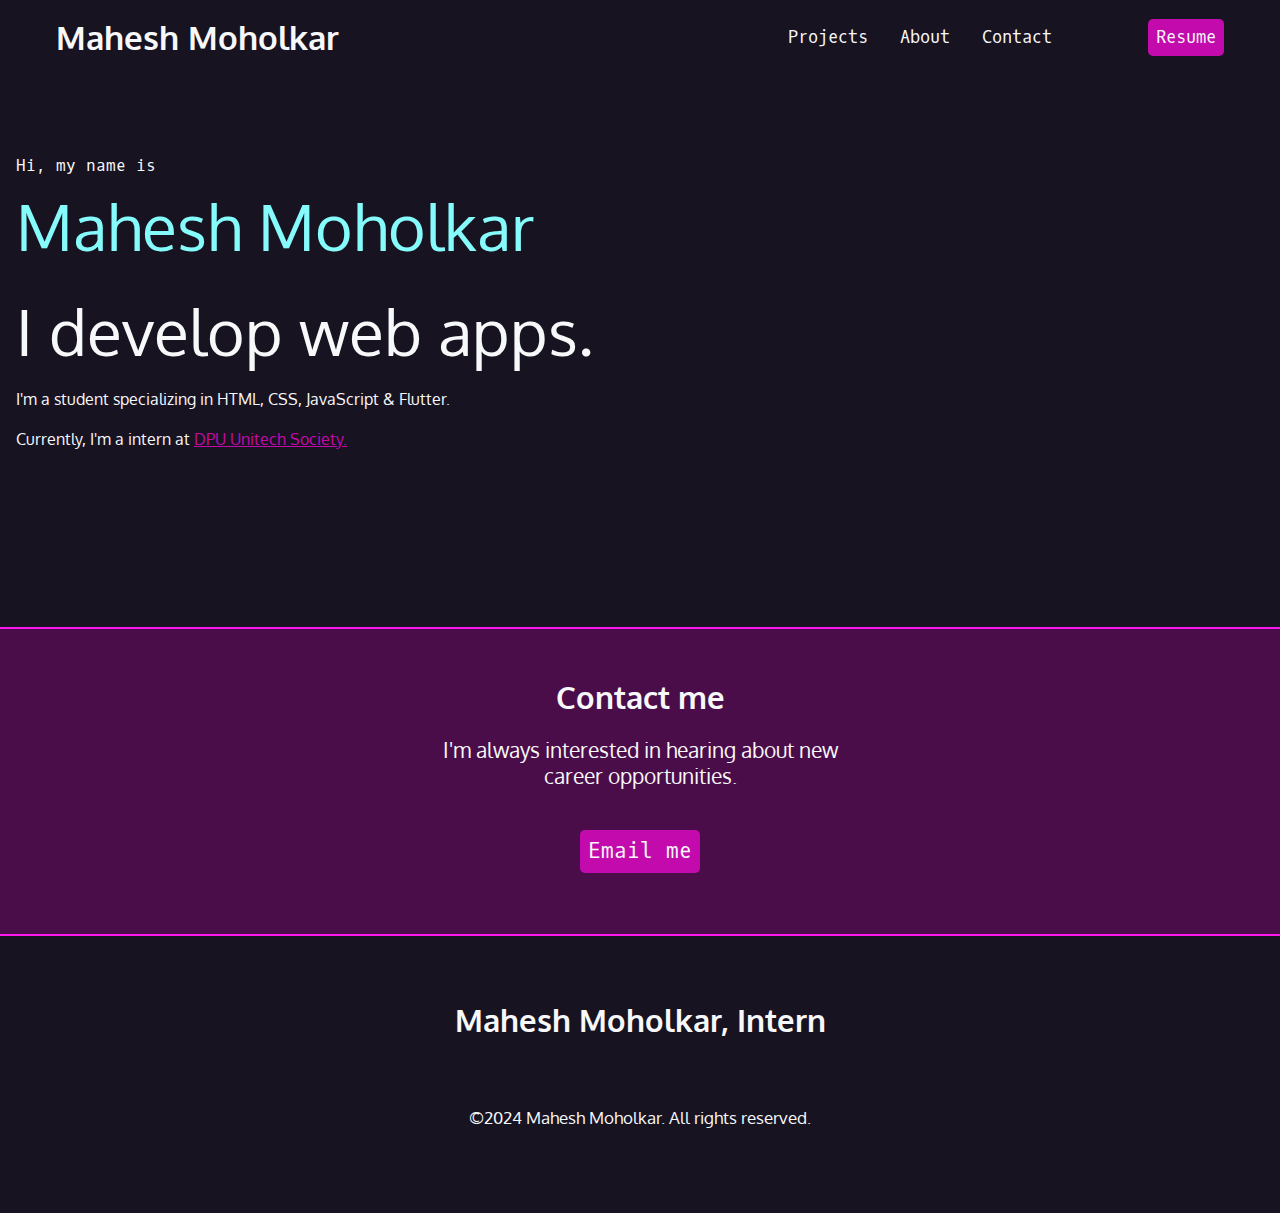
<file: index.html>
<!-- instructions in JavaScript block -->
<!DOCTYPE html>
<html lang="en">

<head>
    <meta charset="UTF-8">
    <title>Portfolio</title>
    <link rel="stylesheet" href="index.css">
    <link rel="preconnect" href="https://fonts.googleapis.com">
    <link rel="preconnect" href="https://fonts.gstatic.com" crossorigin>
    <link href="https://fonts.googleapis.com/css2?family=Oxygen+Mono&family=Oxygen:wght@300;400;700&display=swap"
        rel="stylesheet">
    <link rel="stylesheet" href="https://cdnjs.cloudflare.com/ajax/libs/font-awesome/6.5.1/css/all.min.css"
        integrity="sha512-DTOQO9RWCH3ppGqcWaEA1BIZOC6xxalwEsw9c2QQeAIftl+Vegovlnee1c9QX4TctnWMn13TZye+giMm8e2LwA=="
        crossorigin="anonymous" referrerpolicy="no-referrer" />
</head>

<body>
    <nav>
        <ul>
            <li>
                <h1><a href="index.html"><i class="fa-solid fa-code"></i><span> Mahesh Moholkar</span></a></h1>
            </li>
            <li><a href="#projects">Projects</a></li>
            <li><a href="#about">About</a></li>
            <li><a href="#contacts">Contact</a></li>
            <li><a href="https://www.linkedin.com/in/maheshmoholkar/" target="_blank"><i class="fa-brands fa-linkedin"
                        aria-hidden="true"></i></a></li>
            <li><a href="https://www.github.com/maheshmoholkar" target="_blank"><i
                        class="fa-brands fa-square-github"></i></a></li>
            <li><a href="" class="button">Resume</a></li>
        </ul>
    </nav>
    <section id="intro">
        <p class="name">Hi, my name is <span>Mahesh Moholkar</span></p>
        <h2>I develop web apps.</h2>
        <p>I'm a student specializing in HTML, CSS, JavaScript & Flutter.</p>
        <p>Currently, I'm a intern at <a href="https://imr.dypvp.edu.in/" target="_blank">DPU Unitech Society.</a></p>
    </section>
    <div class="gradient"></div>
    <div class="section-plum">
        <section id="contact">
            <h2>Contact me</h2>
            <p>
                I'm always interested in hearing about new career opportunities.
            </p>
            <p><a href="mailto:mahesh.moholkar.2023@gmail.com" class="button">Email me</a></p>
        </section>
    </div>
    <div class="gradient"></div>
    <footer>
        <h2>Mahesh Moholkar, Intern</h2>
        <ul>
            <li><a href=""><i class="fa-brands fa-linkedin" aria-hidden="true"></i></a></li>
            <li><a href=""><i class="fa-brands fa-square-github"></i></a></li>
            <li><a href=""><i class="fa-solid fa-envelope"></i></a></li>
        </ul>
        <p><small>&copy;2024 Mahesh Moholkar. All rights reserved.</small></p>
    </footer>
</body>

</html>
</file>
<file: index.css>
/* variables declared here - these are the colors for our pages, as well as the font stacks and sizes. */
:root {
    --black: #171321;
    --dkblue: #0d314b;
    --plum: #4b0d49;
    --hotmag: #ff17e4;
    --magenta: #c30aad;
    --aqua: #86fbfb;
    --white: #f7f8fa;
    --font-size: 1.3rem;
    --mono: "Oxygen mono", monospace;
    --sans: Oxygen, sans-serif;
}
/* border box model: https://css-tricks.com/box-sizing/ */
html {
    box-sizing: border-box;
}
*,
*::before,
*::after {
    box-sizing: inherit;
}

body {
    padding: 0;
    margin: 0;
    font-family: var(--sans);
    background-color: var(--black);
    color: var(--white);
    font-size: var(--font-size);
}

h1, h2, h3 {
    margin: 0;
}

a {
    color: var(--magenta);
}

a:hover {
    color: var(--hotmag);
    text-decoration: none;
}

.gradient {
    background: rgb(255, 23, 238);
    background: linear-gradient(90deg, rgba(255, 23, 228, 1) 0%, rgba(134, 251, 251, 1), 100%);
    height: 2px;
}

#intro {
    padding: 4rem 1rem 10rem 1rem;
}

#intro p {
    font-size: 1rem;
    line-height: 1.5;
}

#intro .name {
    font-family: var(--mono);
}

.name span  {
    font-family: var(--sans);
    font-size: 4rem;
    color: var(--aqua);
    display: block;
}

i {
    color: var(--aqua);
    font-size: 1.5rem;
}

i:hover {
    color: var(--magenta);
}

#intro h2 {
    font-size: 4rem;
    font-weight: normal;
}

#contact {
    width: 400px;
    text-align: center;
    margin: 0 auto;
    padding: 3rem 0;
}

#contact p:last-child {
    margin-top: 3rem;
}

.section-plum {
    background-color: var(--plum);
}

nav {
    font-family: var(--mono);
    font-size: 80%;
    padding: 1rem;
}

nav h1 a {
    font-family: var(--sans);
}

nav ul {
    list-style-type: none;
    margin: 0;
    padding: 0;
    display: flex;
    flex-flow: row wrap;
    justify-content: center;
    align-items: center;
    gap: 2rem;
}

nav li:first-child {
    flex-basis: 100%;
    text-align: center;
}

nav a {
    color: var(--white);
    text-decoration: none;
    display: block;
}

nav a:hover {
    color: var(--magenta);
}

.button {
    color: var(--white);
    background-color: var(--magenta);
    padding: 0.5rem;
    border-radius: 5px;
    font-family: var(--mono);
    text-decoration: none;
}

.button:hover {
    color: var(--white);
    background-color: var(--hotmag);
}

@media (min-width: 850px){
    nav {
        max-width: 1200px;
        margin: 0 auto;
    }
    nav li:first-child {
        flex-basis: auto;
        text-align: left;
        margin-right: auto;
    }
}
footer {
    text-align: center;
    padding: 4rem;
}
footer ul{
    list-style-type: none;
    margin: 2rem 0;
    padding: 0;
    display: flex;
    flex-flow: row wrap;
    justify-content: center;
    gap: 3rem;
    font-size: 3rem;
}

footer i {
    color: var(--magenta);
    font-size: 3rem;
}

footer i:hover {
    color: var(--aqua);
}
</file>
